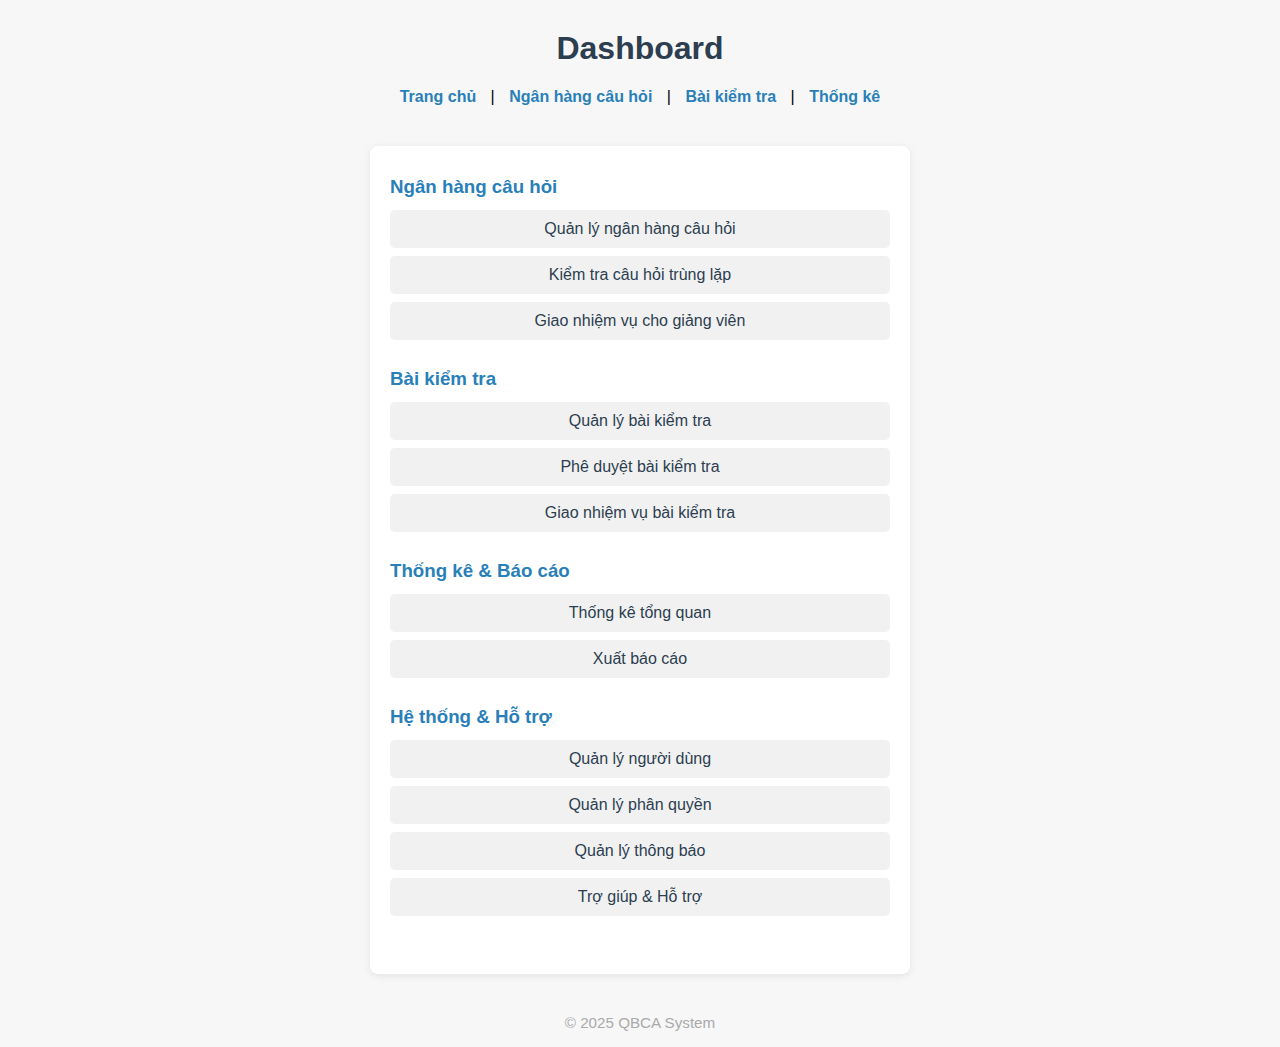
<file: index.html>
<!DOCTYPE html>
<html lang="vi">
  <head>
    <meta charset="UTF-8" />
    <title>Dashboard</title>
    <link rel="stylesheet" href="style.css" />
  </head>
  <body>
    <header>
      <h1>Dashboard</h1>
      <nav>
        <a href="index.html">Trang chủ</a> |
        <a href="questions/index.html">Ngân hàng câu hỏi</a> |
        <a href="exams/index.html">Bài kiểm tra</a> |
        <a href="statistics/index.html">Thống kê</a>
      </nav>
    </header>
    <main>
      <div class="feature-list">
        <div class="feature-group">
          <h3>Ngân hàng câu hỏi</h3>
          <button onclick="location.href='..questions/index.html'">
            Quản lý ngân hàng câu hỏi
          </button>
          <button>Kiểm tra câu hỏi trùng lặp</button>
          <button>Giao nhiệm vụ cho giảng viên</button>
        </div>
        <div class="feature-group">
          <h3>Bài kiểm tra</h3>
          <button onclick="location.href='..exams/index.html'">
            Quản lý bài kiểm tra
          </button>
          <button>Phê duyệt bài kiểm tra</button>
          <button>Giao nhiệm vụ bài kiểm tra</button>
        </div>
        <div class="feature-group">
          <h3>Thống kê & Báo cáo</h3>
          <button onclick="location.href='..statistics/index.html'">
            Thống kê tổng quan
          </button>
          <button>Xuất báo cáo</button>
        </div>
        <div class="feature-group">
          <h3>Hệ thống & Hỗ trợ</h3>
          <button>Quản lý người dùng</button>
          <button>Quản lý phân quyền</button>
          <button>Quản lý thông báo</button>
          <button>Trợ giúp & Hỗ trợ</button>
        </div>
      </div>
    </main>
    <footer>
      <p>&copy; 2025 QBCA System</p>
    </footer>
  </body>
</html>
</file>
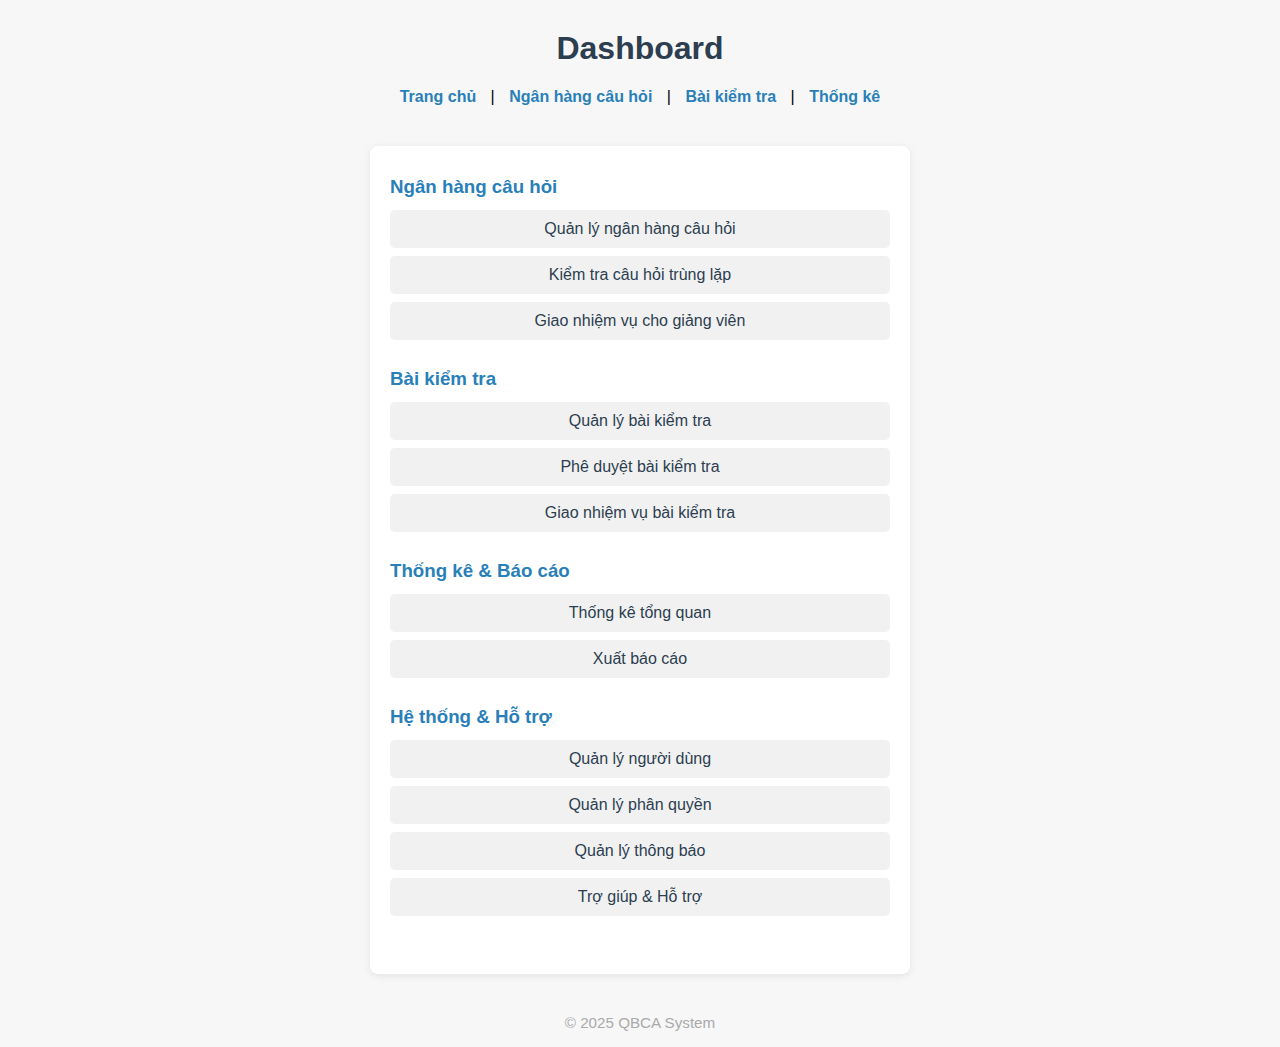
<file: dashboard/index.html>
<!DOCTYPE html>
<html lang="vi">
  <head>
    <meta charset="UTF-8" />
    <title>Dashboard</title>
    <link rel="stylesheet" href="style.css" />
  </head>
  <body>
    <header>
      <h1>Dashboard</h1>
      <nav>
        <a href="/dashboard/index.html">Trang chủ</a> |
        <a href="/questions/index.html">Ngân hàng câu hỏi</a> |
        <a href="/exams/index.html">Bài kiểm tra</a> |
        <a href="/statistics/index.html">Thống kê</a>
      </nav>
    </header>
    <main>
      <div class="feature-list">
        <div class="feature-group">
          <h3>Ngân hàng câu hỏi</h3>
          <button onclick="location.href='../questions/index.html'">
            Quản lý ngân hàng câu hỏi
          </button>
          <button>Kiểm tra câu hỏi trùng lặp</button>
          <button>Giao nhiệm vụ cho giảng viên</button>
        </div>
        <div class="feature-group">
          <h3>Bài kiểm tra</h3>
          <button onclick="location.href='../exams/index.html'">
            Quản lý bài kiểm tra
          </button>
          <button>Phê duyệt bài kiểm tra</button>
          <button>Giao nhiệm vụ bài kiểm tra</button>
        </div>
        <div class="feature-group">
          <h3>Thống kê & Báo cáo</h3>
          <button onclick="location.href='../statistics/index.html'">
            Thống kê tổng quan
          </button>
          <button>Xuất báo cáo</button>
        </div>
        <div class="feature-group">
          <h3>Hệ thống & Hỗ trợ</h3>
          <button>Quản lý người dùng</button>
          <button>Quản lý phân quyền</button>
          <button>Quản lý thông báo</button>
          <button>Trợ giúp & Hỗ trợ</button>
        </div>
      </div>
    </main>
    <footer>
      <p>&copy; 2025 QBCA System</p>
    </footer>
  </body>
</html>
</file>
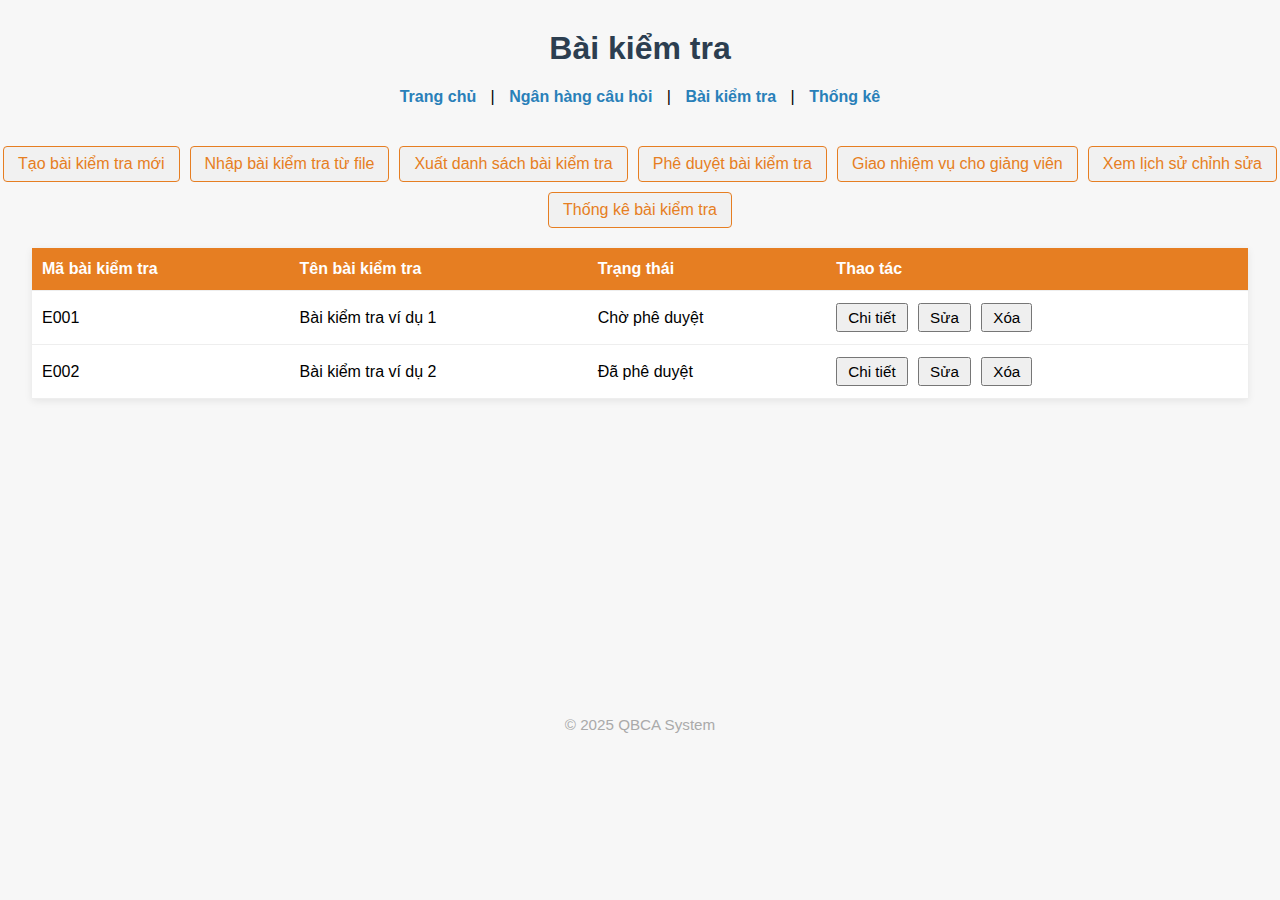
<file: exams/index.html>
<!DOCTYPE html>
<html lang="vi">
  <head>
    <meta charset="UTF-8" />
    <title>Bài kiểm tra</title>
    <link rel="stylesheet" href="style.css" />
  </head>
  <body>
    <header>
      <h1>Bài kiểm tra</h1>
      <nav>
        <a href="../dashboard/index.html">Trang chủ</a> |
        <a href="../questions/index.html">Ngân hàng câu hỏi</a> |
        <a href="../exams/index.html">Bài kiểm tra</a> |
        <a href="../statistics/index.html">Thống kê</a>
      </nav>
    </header>
    <main>
      <div class="exam-actions">
        <button>Tạo bài kiểm tra mới</button>
        <button>Nhập bài kiểm tra từ file</button>
        <button>Xuất danh sách bài kiểm tra</button>
        <button>Phê duyệt bài kiểm tra</button>
        <button>Giao nhiệm vụ cho giảng viên</button>
        <button>Xem lịch sử chỉnh sửa</button>
        <button>Thống kê bài kiểm tra</button>
      </div>
      <table>
        <thead>
          <tr>
            <th>Mã bài kiểm tra</th>
            <th>Tên bài kiểm tra</th>
            <th>Trạng thái</th>
            <th>Thao tác</th>
          </tr>
        </thead>
        <tbody>
          <tr>
            <td>E001</td>
            <td>Bài kiểm tra ví dụ 1</td>
            <td>Chờ phê duyệt</td>
            <td class="table-actions">
              <button>Chi tiết</button>
              <button>Sửa</button>
              <button>Xóa</button>
            </td>
          </tr>
          <tr>
            <td>E002</td>
            <td>Bài kiểm tra ví dụ 2</td>
            <td>Đã phê duyệt</td>
            <td class="table-actions">
              <button>Chi tiết</button>
              <button>Sửa</button>
              <button>Xóa</button>
            </td>
          </tr>
          <!-- Thêm các dòng dữ liệu khác tại đây -->
        </tbody>
      </table>
    </main>
    <footer>
      <p>&copy; 2025 QBCA System</p>
    </footer>
  </body>
</html>
</file>
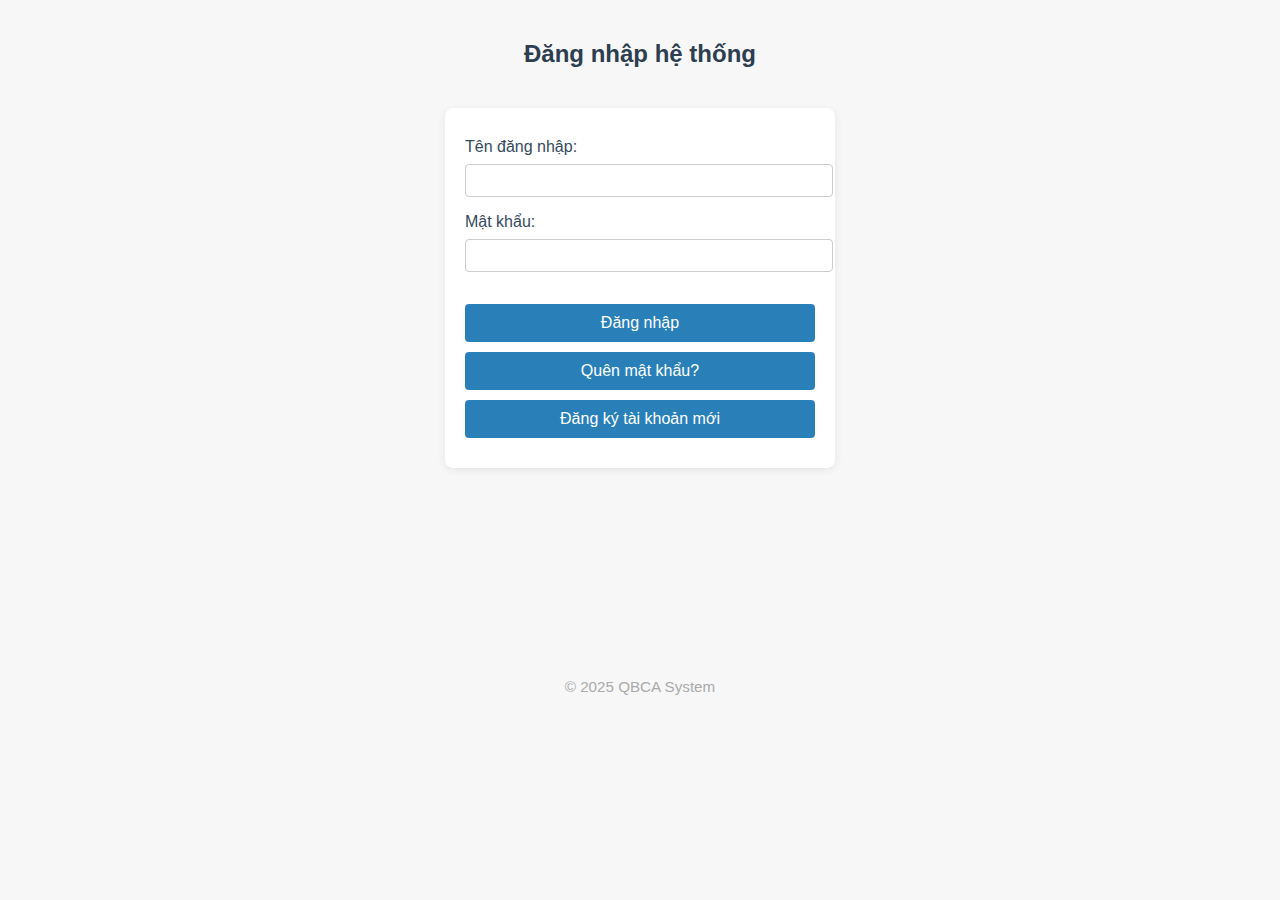
<file: login/index.html>
<!DOCTYPE html>
<html lang="vi">
  <head>
    <meta charset="UTF-8" />
    <title>Đăng nhập</title>
    <link rel="stylesheet" href="style.css" />
  </head>
  <body>
    <header>
      <h2>Đăng nhập hệ thống</h2>
    </header>
    <main>
      <form>
        <label for="username">Tên đăng nhập:</label>
        <input type="text" id="username" name="username" required />
        <label for="password">Mật khẩu:</label>
        <input type="password" id="password" name="password" required />
        <div class="login-actions">
          <button type="submit">Đăng nhập</button>
          <button type="button">Quên mật khẩu?</button>
          <button type="button">Đăng ký tài khoản mới</button>
        </div>
      </form>
    </main>
    <footer>
      <p>&copy; 2025 QBCA System</p>
    </footer>
  </body>
</html>
</file>
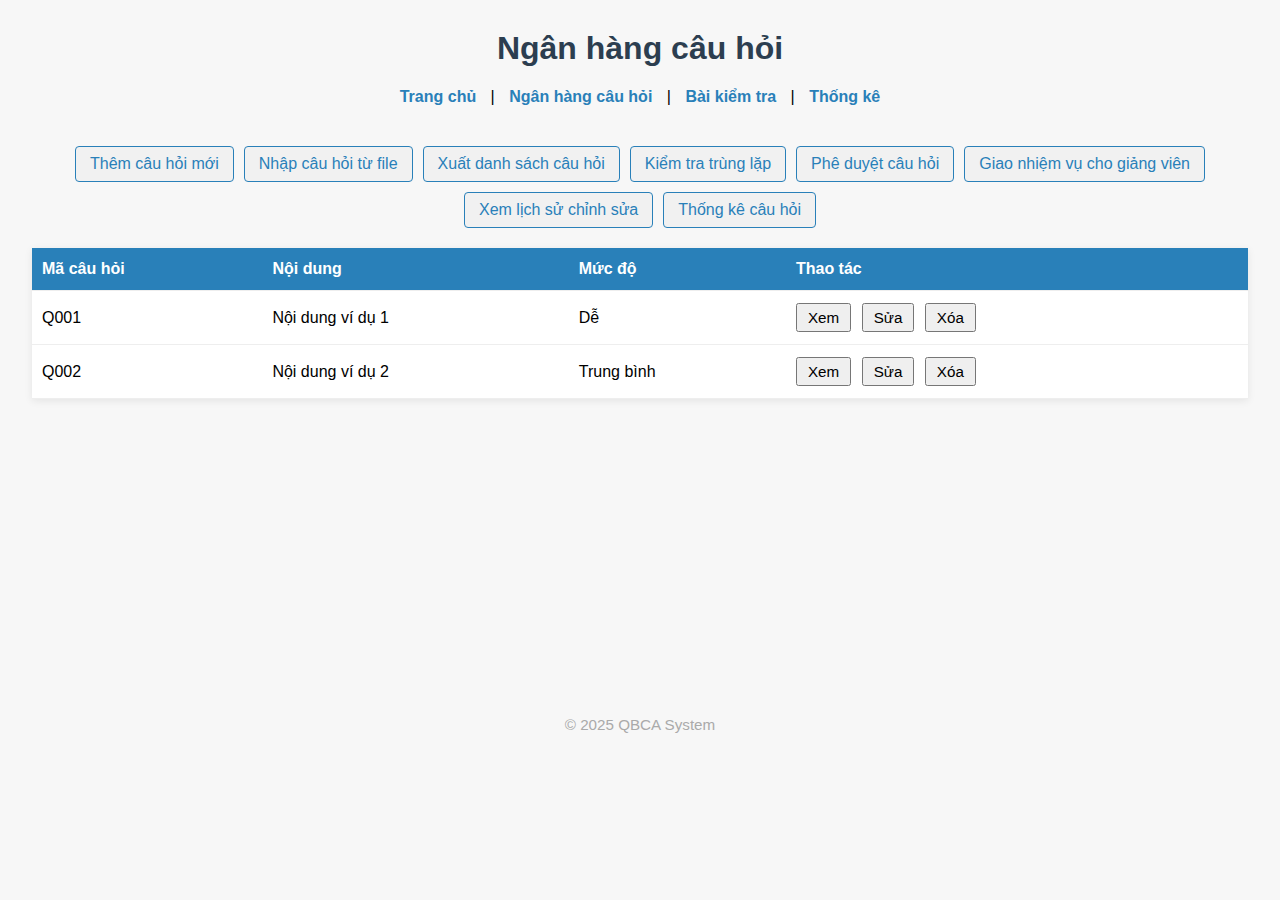
<file: questions/index.html>
<!DOCTYPE html>
<html lang="vi">
  <head>
    <meta charset="UTF-8" />
    <title>Ngân hàng câu hỏi</title>
    <link rel="stylesheet" href="style.css" />
  </head>
  <body>
    <header>
      <h1>Ngân hàng câu hỏi</h1>
      <nav>
        <a href="../dashboard/index.html">Trang chủ</a> |
        <a href="../questions/index.html">Ngân hàng câu hỏi</a> |
        <a href="../exams/index.html">Bài kiểm tra</a> |
        <a href="../statistics/index.html">Thống kê</a>
      </nav>
    </header>
    <main>
      <div class="question-actions">
        <button>Thêm câu hỏi mới</button>
        <button>Nhập câu hỏi từ file</button>
        <button>Xuất danh sách câu hỏi</button>
        <button>Kiểm tra trùng lặp</button>
        <button>Phê duyệt câu hỏi</button>
        <button>Giao nhiệm vụ cho giảng viên</button>
        <button>Xem lịch sử chỉnh sửa</button>
        <button>Thống kê câu hỏi</button>
      </div>
      <table>
        <thead>
          <tr>
            <th>Mã câu hỏi</th>
            <th>Nội dung</th>
            <th>Mức độ</th>
            <th>Thao tác</th>
          </tr>
        </thead>
        <tbody>
          <tr>
            <td>Q001</td>
            <td>Nội dung ví dụ 1</td>
            <td>Dễ</td>
            <td class="table-actions">
              <button>Xem</button>
              <button>Sửa</button>
              <button>Xóa</button>
            </td>
          </tr>
          <tr>
            <td>Q002</td>
            <td>Nội dung ví dụ 2</td>
            <td>Trung bình</td>
            <td class="table-actions">
              <button>Xem</button>
              <button>Sửa</button>
              <button>Xóa</button>
            </td>
          </tr>
          <!-- Thêm các dòng dữ liệu khác tại đây -->
        </tbody>
      </table>
    </main>
    <footer>
      <p>&copy; 2025 QBCA System</p>
    </footer>
  </body>
</html>
</file>
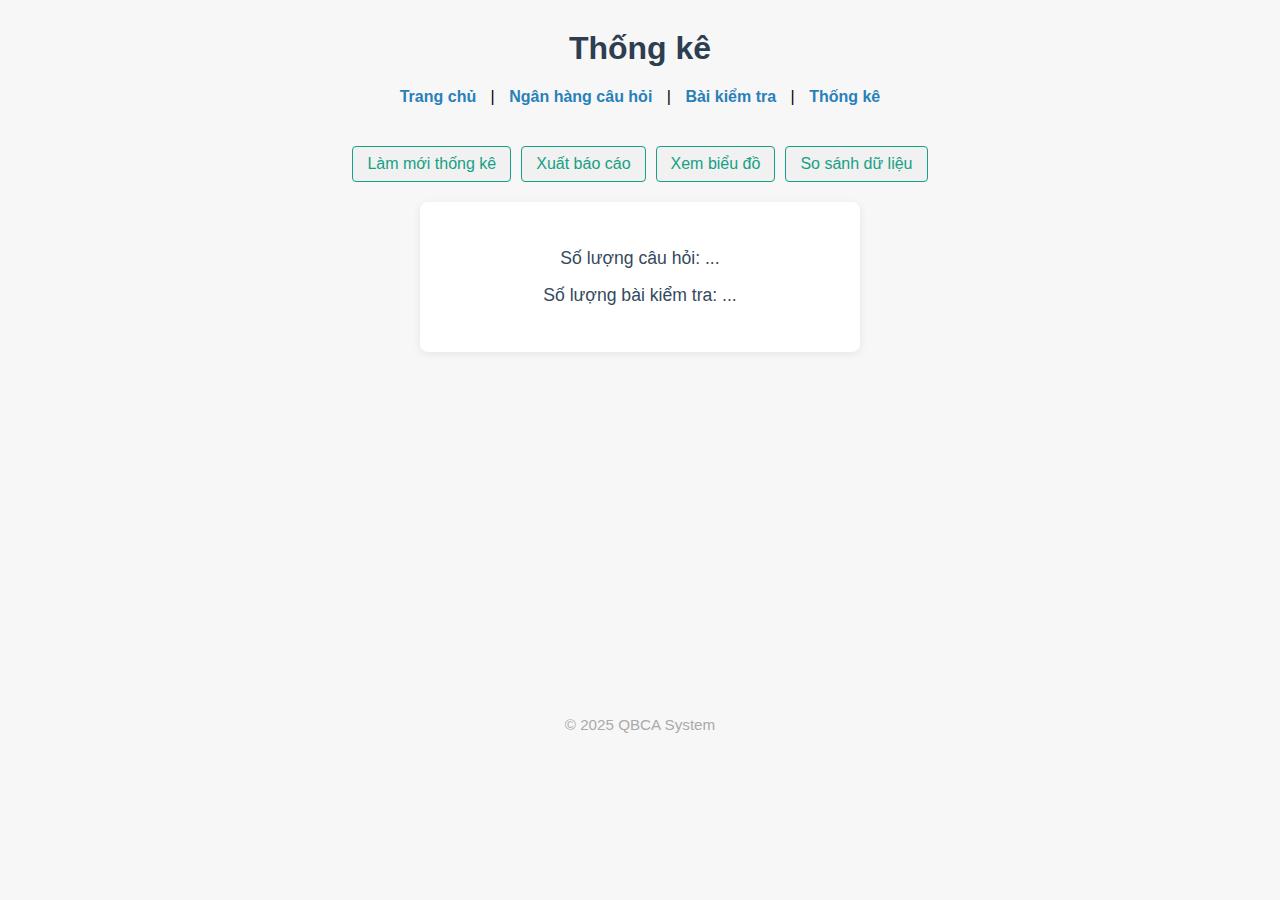
<file: statistics/index.html>
<!DOCTYPE html>
<html lang="vi">
  <head>
    <meta charset="UTF-8" />
    <title>Thống kê</title>
    <link rel="stylesheet" href="style.css" />
  </head>
  <body>
    <header>
      <h1>Thống kê</h1>
      <nav>
        <a href="../dashboard/index.html">Trang chủ</a> |
        <a href="../questions/index.html">Ngân hàng câu hỏi</a> |
        <a href="../exams/index.html">Bài kiểm tra</a> |
        <a href="../statistics/index.html">Thống kê</a>
      </nav>
    </header>
    <main>
      <div class="stat-actions">
        <button>Làm mới thống kê</button>
        <button>Xuất báo cáo</button>
        <button>Xem biểu đồ</button>
        <button>So sánh dữ liệu</button>
      </div>
      <div class="stat-summary">
        <p>Số lượng câu hỏi: ...</p>
        <p>Số lượng bài kiểm tra: ...</p>
        <!-- Thêm biểu đồ/thống kê nếu cần -->
      </div>
    </main>
    <footer>
      <p>&copy; 2025 QBCA System</p>
    </footer>
  </body>
</html>
</file>
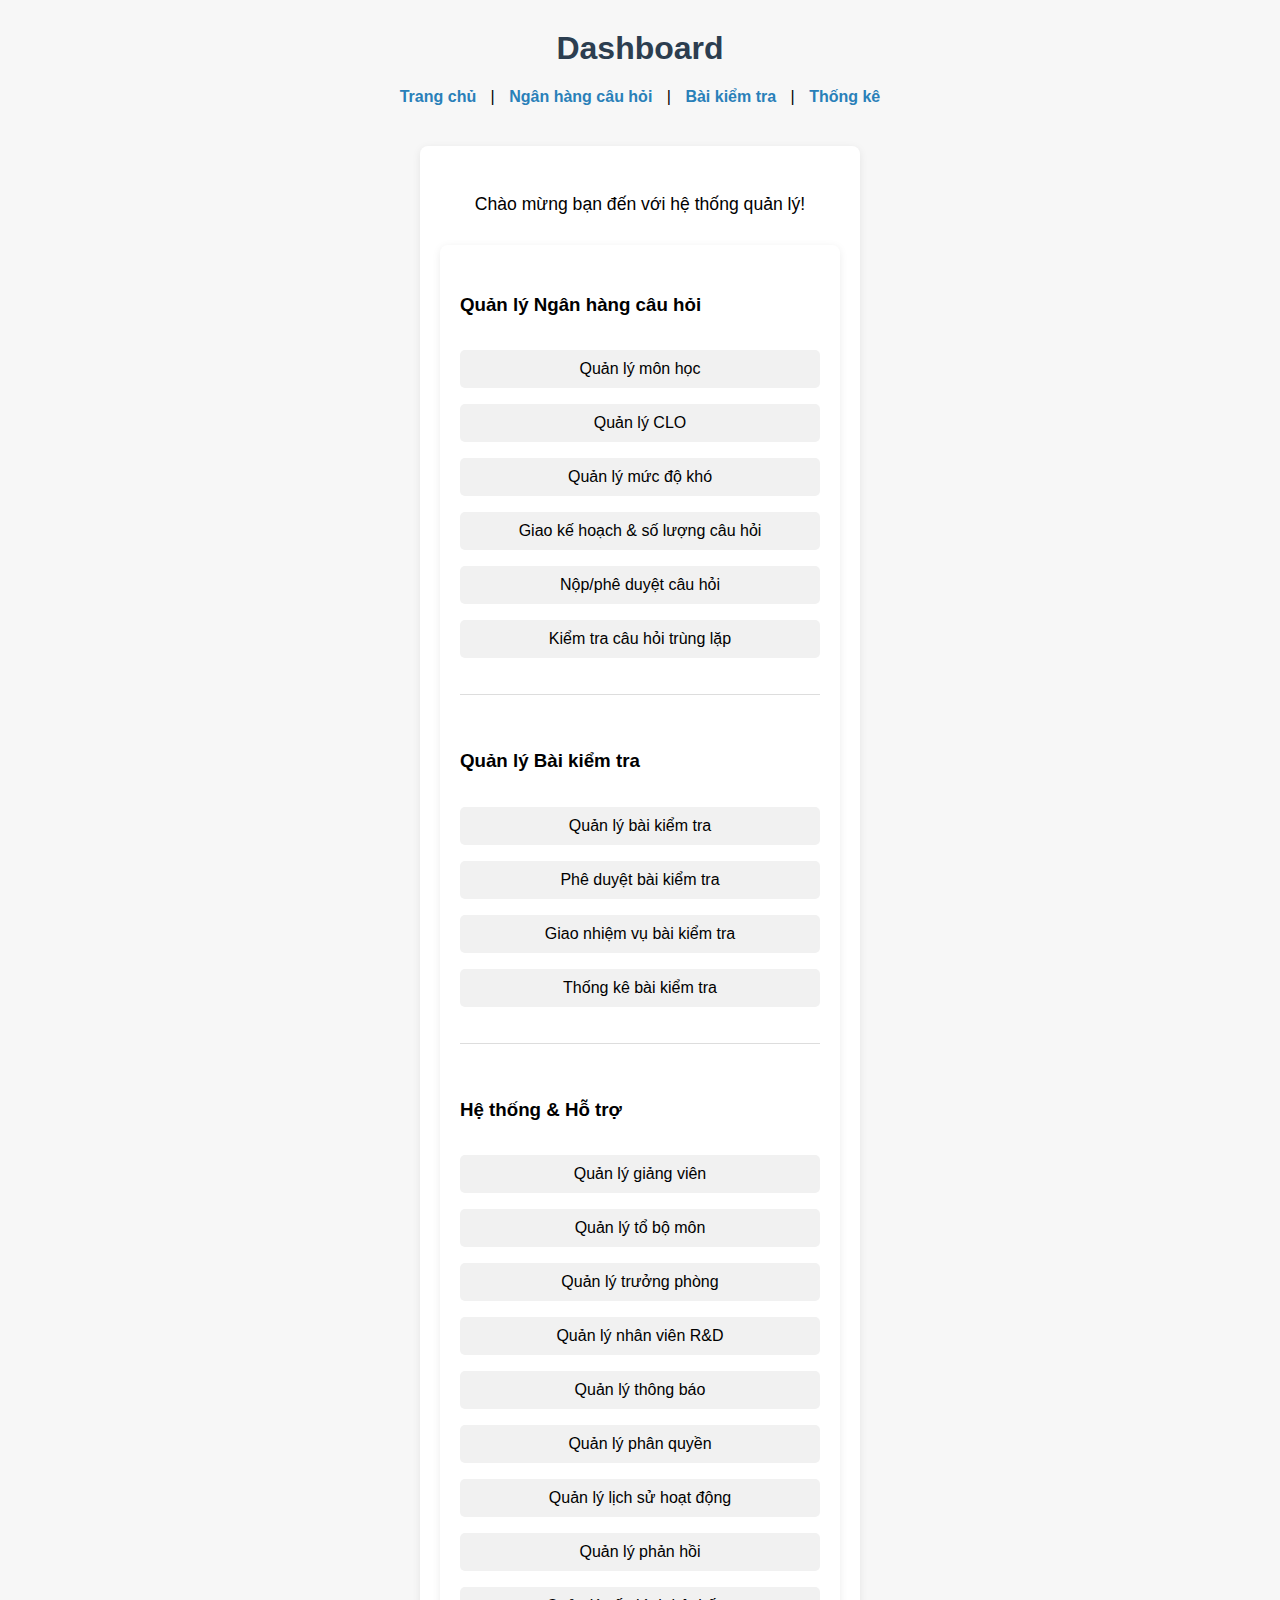
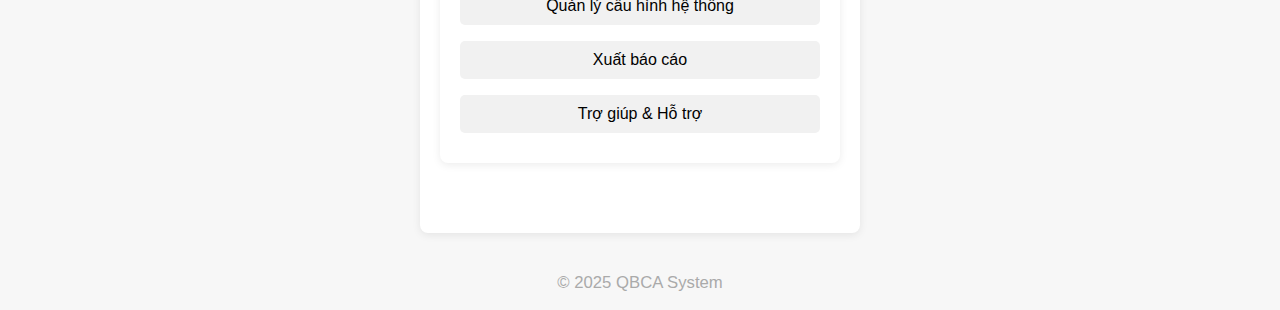
<file: dashboard.html>
<!DOCTYPE html>
<html lang="vi">
  <head>
    <meta charset="UTF-8" />
    <title>Dashboard</title>
    <style>
      body {
        font-family: Arial, sans-serif;
        background: #f7f7f7;
        margin: 0;
        padding: 0;
      }
      h1 {
        color: #2c3e50;
        text-align: center;
        margin-top: 30px;
      }
      nav {
        text-align: center;
        margin: 20px 0;
      }
      nav a {
        color: #2980b9;
        text-decoration: none;
        margin: 0 10px;
        font-weight: bold;
      }
      nav a:hover {
        text-decoration: underline;
      }
      div {
        background: #fff;
        max-width: 400px;
        margin: 40px auto;
        padding: 30px 20px;
        border-radius: 8px;
        box-shadow: 0 2px 8px rgba(0, 0, 0, 0.08);
      }
      p {
        text-align: center;
        font-size: 1.1em;
      }
      header {
        text-align: center;
        margin-bottom: 40px;
      }
      footer {
        text-align: center;
        color: #aaa;
        font-size: 0.95em;
        margin: 30px 0 10px 0;
      }
      button {
        padding: 10px;
        font-size: 1em;
        border: none;
        border-radius: 5px;
        cursor: pointer;
        transition: background 0.3s;
      }
      button:hover {
        background: #2980b9;
        color: white;
      }
      .feature-list {
        display: flex;
        flex-direction: column;
        gap: 16px;
        margin-top: 30px;
      }
      .feature-list button {
        padding: 10px;
        font-size: 1em;
        border: none;
        border-radius: 5px;
        cursor: pointer;
        transition: background 0.3s;
        background: #f1f1f1;
      }
      .feature-list button:hover {
        background: #2980b9;
        color: white;
      }
      hr {
        border: 0;
        height: 1px;
        background: #ddd;
        margin: 20px 0;
      }
    </style>
  </head>
  <body>
    <header>
      <h1>Dashboard</h1>
      <nav>
        <a href="/dashboard.html">Trang chủ</a> |
        <a href="/questions.html">Ngân hàng câu hỏi</a> |
        <a href="/exams.html">Bài kiểm tra</a> |
        <a href="/statistics.html">Thống kê</a>
      </nav>
    </header>
    <main>
      <section>
        <div>
          <p>Chào mừng bạn đến với hệ thống quản lý!</p>
          <div class="feature-list">
            <h3>Quản lý Ngân hàng câu hỏi</h3>
            <button>Quản lý môn học</button>
            <button>Quản lý CLO</button>
            <button>Quản lý mức độ khó</button>
            <button>Giao kế hoạch & số lượng câu hỏi</button>
            <button>Nộp/phê duyệt câu hỏi</button>
            <button>Kiểm tra câu hỏi trùng lặp</button>
            <hr />
            <h3>Quản lý Bài kiểm tra</h3>
            <button>Quản lý bài kiểm tra</button>
            <button>Phê duyệt bài kiểm tra</button>
            <button>Giao nhiệm vụ bài kiểm tra</button>
            <button>Thống kê bài kiểm tra</button>
            <hr />
            <h3>Hệ thống & Hỗ trợ</h3>
            <button>Quản lý giảng viên</button>
            <button>Quản lý tổ bộ môn</button>
            <button>Quản lý trưởng phòng</button>
            <button>Quản lý nhân viên R&D</button>
            <button>Quản lý thông báo</button>
            <button>Quản lý phân quyền</button>
            <button>Quản lý lịch sử hoạt động</button>
            <button>Quản lý phản hồi</button>
            <button>Quản lý cấu hình hệ thống</button>
            <button>Xuất báo cáo</button>
            <button>Trợ giúp & Hỗ trợ</button>
          </div>
        </div>
      </section>
    </main>
    <footer>
      <p>&copy; 2025 QBCA System</p>
    </footer>
  </body>
</html>
</file>
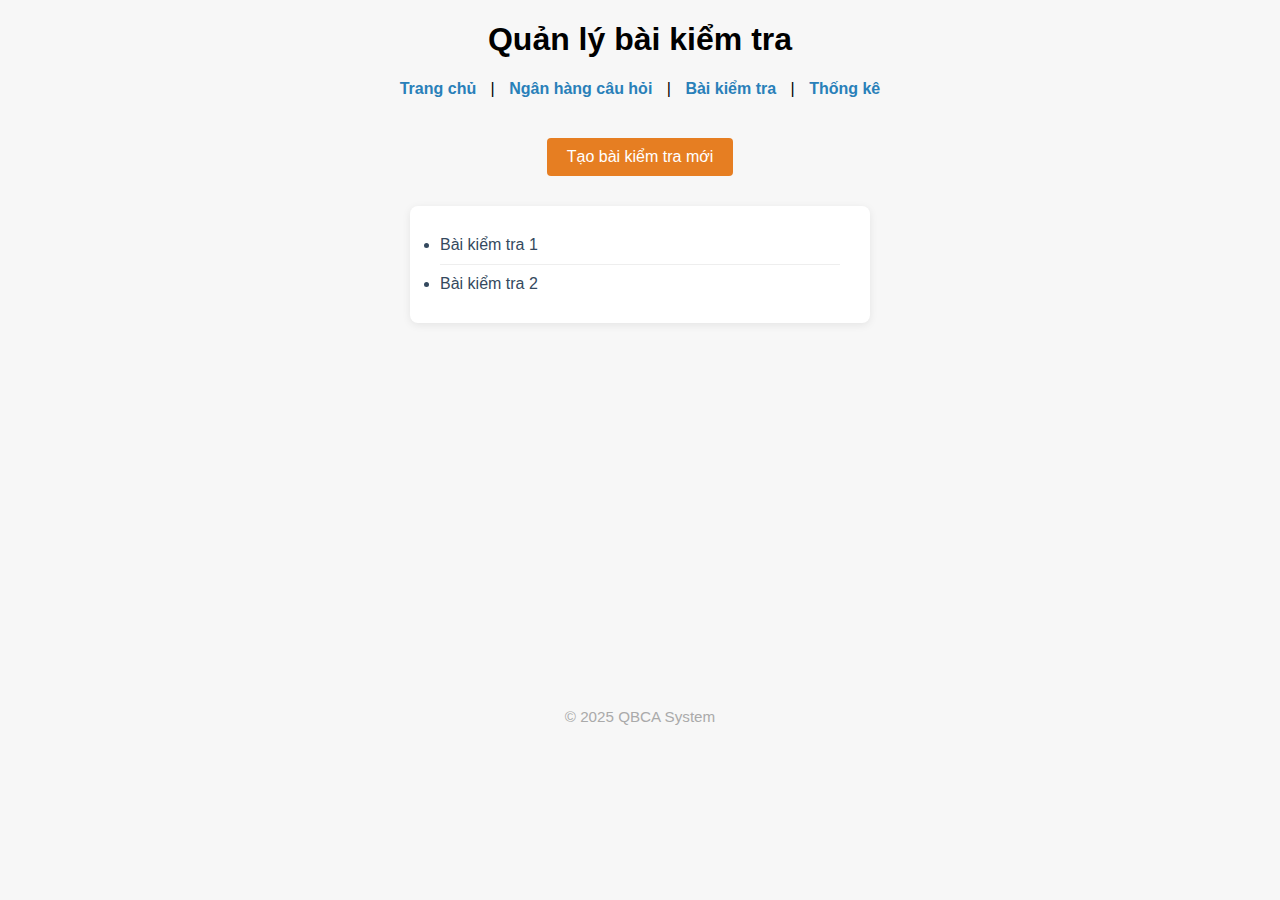
<file: exams.html>
<!DOCTYPE html>
<html lang="vi">
  <head>
    <meta charset="UTF-8" />
    <title>Bài kiểm tra</title>
    <style>
      body {
        font-family: Arial, sans-serif;
        background: #f7f7f7;
        margin: 0;
        padding: 0;
      }
      header {
        text-align: center;
        margin-bottom: 40px;
      }
      nav {
        margin: 20px 0;
      }
      nav a {
        color: #2980b9;
        text-decoration: none;
        margin: 0 10px;
        font-weight: bold;
      }
      nav a:hover {
        text-decoration: underline;
      }
      main {
        min-height: 60vh;
      }
      button {
        display: block;
        margin: 20px auto 30px auto;
        background: #e67e22;
        color: #fff;
        border: none;
        padding: 10px 20px;
        border-radius: 4px;
        font-size: 1em;
        cursor: pointer;
        transition: background 0.3s;
      }
      button:hover {
        background: #b95d0b;
      }
      ul {
        background: #fff;
        max-width: 400px;
        margin: 0 auto 40px auto;
        padding: 20px 30px;
        border-radius: 8px;
        box-shadow: 0 2px 8px rgba(0, 0, 0, 0.08);
      }
      li {
        padding: 10px 0;
        border-bottom: 1px solid #eee;
        color: #34495e;
      }
      li:last-child {
        border-bottom: none;
      }
      footer {
        text-align: center;
        color: #aaa;
        font-size: 0.95em;
        margin: 30px 0 10px 0;
      }
    </style>
  </head>
  <body>
    <header>
      <h1>Quản lý bài kiểm tra</h1>
      <nav>
        <a href="/dashboard.html">Trang chủ</a> |
        <a href="/questions.html">Ngân hàng câu hỏi</a> |
        <a href="/exams.html">Bài kiểm tra</a> |
        <a href="/statistics.html">Thống kê</a>
      </nav>
    </header>
    <main>
      <section>
        <button>Tạo bài kiểm tra mới</button>
        <ul>
          <li>Bài kiểm tra 1</li>
          <li>Bài kiểm tra 2</li>
          <!-- ... -->
        </ul>
      </section>
    </main>
    <footer>
      <p>&copy; 2025 QBCA System</p>
    </footer>
  </body>
</html>
</file>
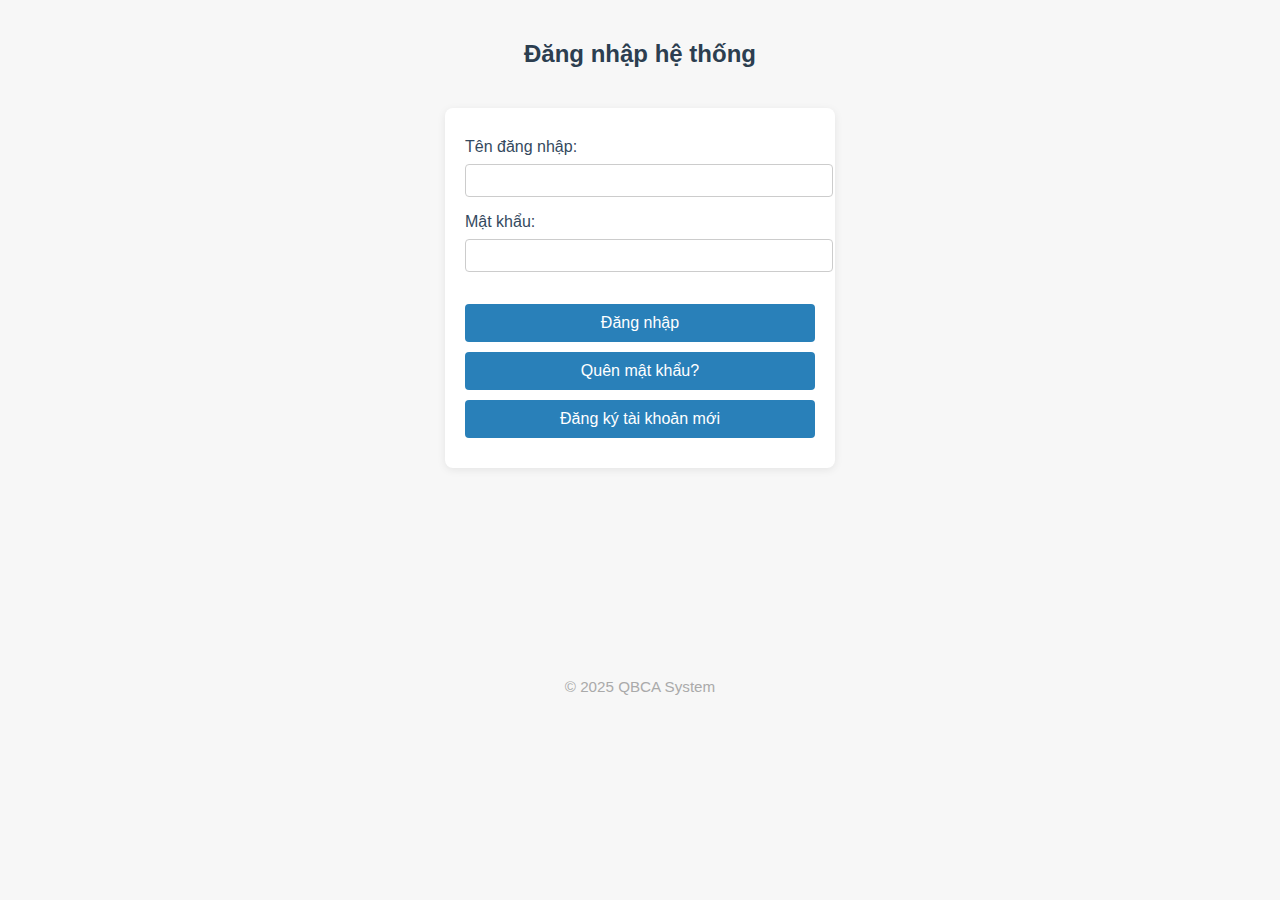
<file: login.html>
<!DOCTYPE html>
<html lang="vi">
  <head>
    <meta charset="UTF-8" />
    <title>Đăng nhập</title>
    <style>
      body {
        font-family: Arial, sans-serif;
        background: #f7f7f7;
        margin: 0;
        padding: 0;
      }
      header {
        text-align: center;
        margin-bottom: 40px;
      }
      h2 {
        color: #2c3e50;
        margin-top: 40px;
      }
      main {
        min-height: 60vh;
      }
      form {
        background: #fff;
        max-width: 350px;
        margin: 40px auto;
        padding: 30px 20px;
        border-radius: 8px;
        box-shadow: 0 2px 8px rgba(0, 0, 0, 0.08);
      }
      label {
        display: block;
        margin-bottom: 8px;
        color: #34495e;
      }
      input[type="text"],
      input[type="password"] {
        width: 100%;
        padding: 8px;
        margin-bottom: 16px;
        border: 1px solid #ccc;
        border-radius: 4px;
      }
      .login-actions {
        display: flex;
        flex-direction: column;
        gap: 10px;
        margin-top: 16px;
      }
      .login-actions button {
        background: #2980b9;
        color: #fff;
        border: none;
        padding: 10px;
        border-radius: 4px;
        font-size: 1em;
        cursor: pointer;
        transition: background 0.3s;
      }
      .login-actions button:hover {
        background: #1c5d8c;
      }
      footer {
        text-align: center;
        color: #aaa;
        font-size: 0.95em;
        margin: 30px 0 10px 0;
      }
    </style>
  </head>
  <body>
    <header>
      <h2>Đăng nhập hệ thống</h2>
    </header>
    <main>
      <section>
        <form>
          <label for="username">Tên đăng nhập:</label>
          <input type="text" id="username" name="username" required />
          <br />
          <label for="password">Mật khẩu:</label>
          <input type="password" id="password" name="password" required />
          <br />
          <div class="login-actions">
            <button type="submit">Đăng nhập</button>
            <button type="button">Quên mật khẩu?</button>
            <button type="button">Đăng ký tài khoản mới</button>
          </div>
        </form>
      </section>
    </main>
    <footer>
      <p>&copy; 2025 QBCA System</p>
    </footer>
  </body>
</html>
</file>
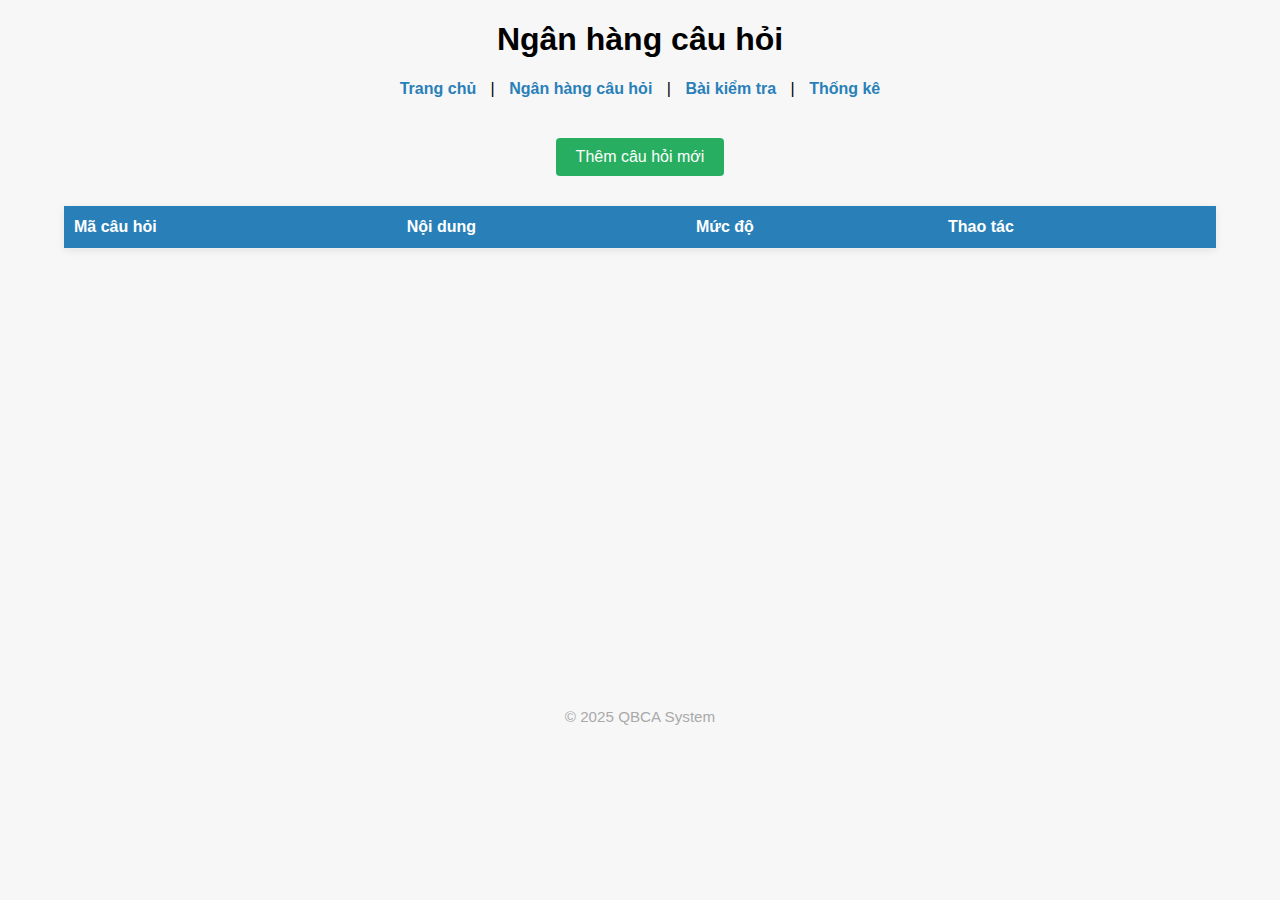
<file: questions.html>
<!DOCTYPE html>
<html lang="vi">
  <head>
    <meta charset="UTF-8" />
    <title>Ngân hàng câu hỏi</title>
    <style>
      body {
        font-family: Arial, sans-serif;
        background: #f7f7f7;
        margin: 0;
        padding: 0;
      }
      header {
        text-align: center;
        margin-bottom: 40px;
      }
      nav {
        margin: 20px 0;
      }
      nav a {
        color: #2980b9;
        text-decoration: none;
        margin: 0 10px;
        font-weight: bold;
      }
      nav a:hover {
        text-decoration: underline;
      }
      main {
        min-height: 60vh;
      }
      button {
        display: block;
        margin: 20px auto 30px auto;
        background: #27ae60;
        color: #fff;
        border: none;
        padding: 10px 20px;
        border-radius: 4px;
        font-size: 1em;
        cursor: pointer;
        transition: background 0.3s;
      }
      button:hover {
        background: #219150;
      }
      table {
        width: 90%;
        margin: 0 auto 40px auto;
        border-collapse: collapse;
        background: #fff;
        box-shadow: 0 2px 8px rgba(0, 0, 0, 0.08);
      }
      th,
      td {
        padding: 12px 10px;
        border-bottom: 1px solid #eee;
        text-align: left;
      }
      th {
        background: #2980b9;
        color: #fff;
      }
      tr:hover {
        background: #f1f7ff;
      }
      footer {
        text-align: center;
        color: #aaa;
        font-size: 0.95em;
        margin: 30px 0 10px 0;
      }
    </style>
  </head>
  <body>
    <header>
      <h1>Ngân hàng câu hỏi</h1>
      <nav>
        <a href="/dashboard.html">Trang chủ</a> |
        <a href="/questions.html">Ngân hàng câu hỏi</a> |
        <a href="/exams.html">Bài kiểm tra</a> |
        <a href="/statistics.html">Thống kê</a>
      </nav>
    </header>
    <main>
      <section>
        <button>Thêm câu hỏi mới</button>
        <table>
          <thead>
            <tr>
              <th>Mã câu hỏi</th>
              <th>Nội dung</th>
              <th>Mức độ</th>
              <th>Thao tác</th>
            </tr>
          </thead>
          <tbody>
            <!-- Dữ liệu câu hỏi sẽ được render ở đây -->
          </tbody>
        </table>
      </section>
    </main>
    <footer>
      <p>&copy; 2025 QBCA System</p>
    </footer>
  </body>
</html>
</file>
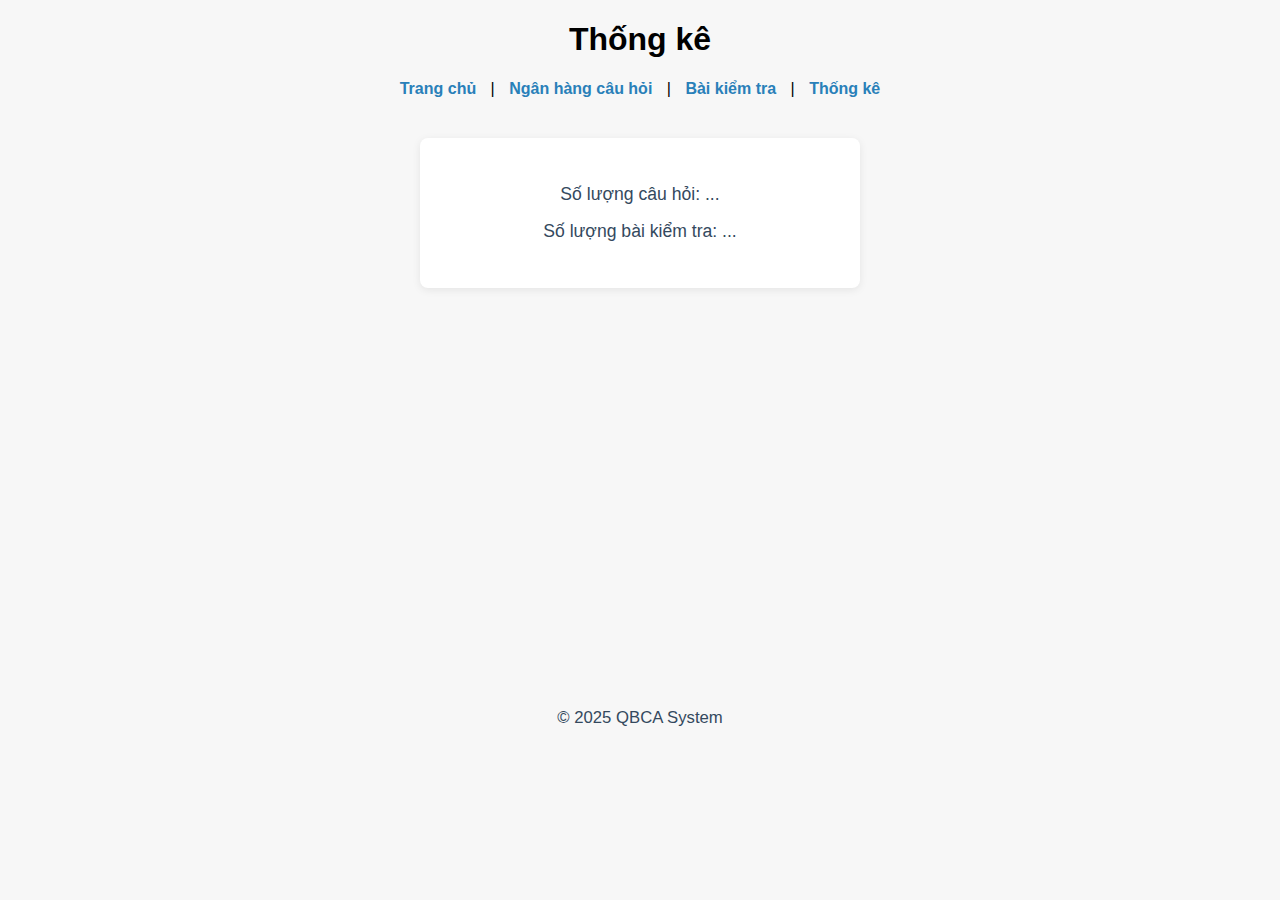
<file: statistics.html>
<!DOCTYPE html>
<html lang="vi">
  <head>
    <meta charset="UTF-8" />
    <title>Thống kê</title>
    <style>
      body {
        font-family: Arial, sans-serif;
        background: #f7f7f7;
        margin: 0;
        padding: 0;
      }
      header {
        text-align: center;
        margin-bottom: 40px;
      }
      nav {
        margin: 20px 0;
      }
      nav a {
        color: #2980b9;
        text-decoration: none;
        margin: 0 10px;
        font-weight: bold;
      }
      nav a:hover {
        text-decoration: underline;
      }
      main {
        min-height: 60vh;
      }
      div {
        background: #fff;
        max-width: 400px;
        margin: 40px auto;
        padding: 30px 20px;
        border-radius: 8px;
        box-shadow: 0 2px 8px rgba(0, 0, 0, 0.08);
      }
      p {
        font-size: 1.1em;
        color: #34495e;
        margin: 16px 0;
        text-align: center;
      }
      footer {
        text-align: center;
        color: #aaa;
        font-size: 0.95em;
        margin: 30px 0 10px 0;
      }
    </style>
  </head>
  <body>
    <header>
      <h1>Thống kê</h1>
      <nav>
        <a href="/dashboard.html">Trang chủ</a> |
        <a href="/questions.html">Ngân hàng câu hỏi</a> |
        <a href="/exams.html">Bài kiểm tra</a> |
        <a href="/statistics.html">Thống kê</a>
      </nav>
    </header>
    <main>
      <section>
        <div>
          <p>Số lượng câu hỏi: ...</p>
          <p>Số lượng bài kiểm tra: ...</p>
          <!-- Thêm biểu đồ/thống kê nếu cần -->
        </div>
      </section>
    </main>
    <footer>
      <p>&copy; 2025 QBCA System</p>
    </footer>
  </body>
</html>
</file>
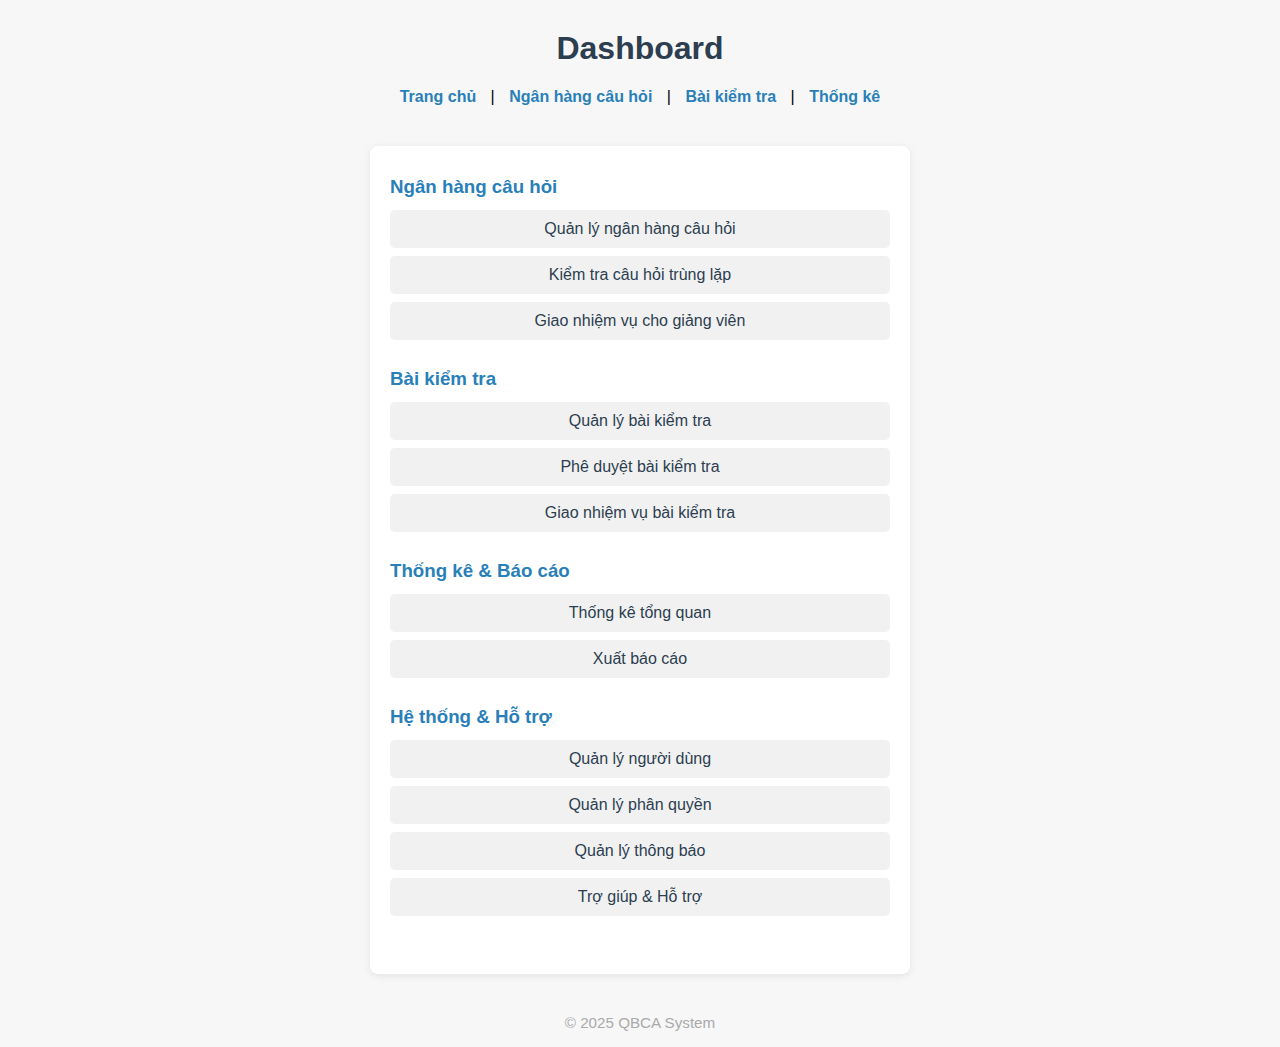
<file: luu tru(khong dung den)/dashboard.html>
<!DOCTYPE html>
<html lang="vi">
  <head>
    <meta charset="UTF-8" />
    <title>Dashboard</title>
    <style>
      body {
        font-family: Arial, sans-serif;
        background: #f7f7f7;
        margin: 0;
        padding: 0;
      }
      header {
        text-align: center;
        margin-bottom: 40px;
      }
      h1 {
        color: #2c3e50;
        margin-top: 30px;
      }
      nav {
        margin: 20px 0;
      }
      nav a {
        color: #2980b9;
        text-decoration: none;
        margin: 0 10px;
        font-weight: bold;
      }
      nav a:hover {
        text-decoration: underline;
      }
      main {
        min-height: 60vh;
      }
      .feature-list {
        background: #fff;
        max-width: 500px;
        margin: 40px auto;
        padding: 30px 20px;
        border-radius: 8px;
        box-shadow: 0 2px 8px rgba(0, 0, 0, 0.08);
      }
      .feature-group {
        margin-bottom: 28px;
      }
      .feature-group h3 {
        color: #2980b9;
        margin-bottom: 12px;
        margin-top: 0;
      }
      .feature-group button {
        display: block;
        width: 100%;
        margin: 8px 0;
        padding: 10px;
        font-size: 1em;
        border: none;
        border-radius: 5px;
        cursor: pointer;
        background: #f1f1f1;
        color: #2c3e50;
        transition: background 0.3s, color 0.3s;
      }
      .feature-group button:hover {
        background: #2980b9;
        color: #fff;
      }
      footer {
        text-align: center;
        color: #aaa;
        font-size: 0.95em;
        margin: 30px 0 10px 0;
      }
    </style>
  </head>
  <body>
    <header>
      <h1>Dashboard</h1>
      <nav>
        <a href="/dashboard.html">Trang chủ</a> |
        <a href="/questions.html">Ngân hàng câu hỏi</a> |
        <a href="/exams.html">Bài kiểm tra</a> |
        <a href="/statistics.html">Thống kê</a>
      </nav>
    </header>
    <main>
      <div class="feature-list">
        <div class="feature-group">
          <h3>Ngân hàng câu hỏi</h3>
          <button onclick="location.href='questions.html'">
            Quản lý ngân hàng câu hỏi
          </button>
          <button>Kiểm tra câu hỏi trùng lặp</button>
          <button>Giao nhiệm vụ cho giảng viên</button>
        </div>
        <div class="feature-group">
          <h3>Bài kiểm tra</h3>
          <button onclick="location.href='exams.html'">
            Quản lý bài kiểm tra
          </button>
          <button>Phê duyệt bài kiểm tra</button>
          <button>Giao nhiệm vụ bài kiểm tra</button>
        </div>
        <div class="feature-group">
          <h3>Thống kê & Báo cáo</h3>
          <button onclick="location.href='statistics.html'">
            Thống kê tổng quan
          </button>
          <button>Xuất báo cáo</button>
        </div>
        <div class="feature-group">
          <h3>Hệ thống & Hỗ trợ</h3>
          <button>Quản lý người dùng</button>
          <button>Quản lý phân quyền</button>
          <button>Quản lý thông báo</button>
          <button>Trợ giúp & Hỗ trợ</button>
        </div>
      </div>
    </main>
    <footer>
      <p>&copy; 2025 QBCA System</p>
    </footer>
  </body>
</html>
</file>
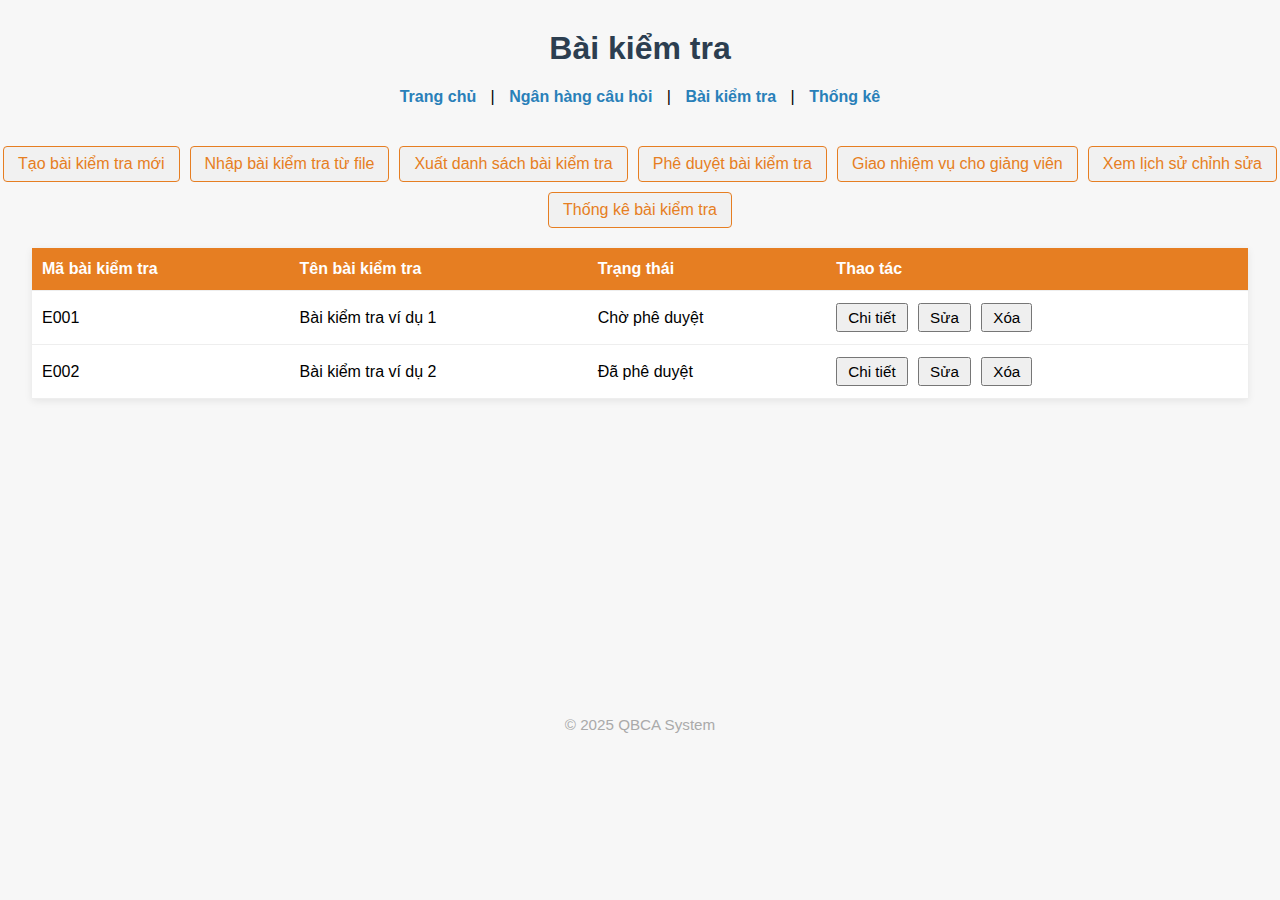
<file: luu tru(khong dung den)/exams.html>
<!DOCTYPE html>
<html lang="vi">
  <head>
    <meta charset="UTF-8" />
    <title>Bài kiểm tra</title>
    <style>
      body {
        font-family: Arial, sans-serif;
        background: #f7f7f7;
        margin: 0;
        padding: 0;
      }
      header {
        text-align: center;
        margin-bottom: 40px;
      }
      h1 {
        color: #2c3e50;
        margin-top: 30px;
      }
      nav {
        margin: 20px 0;
      }
      nav a {
        color: #2980b9;
        text-decoration: none;
        margin: 0 10px;
        font-weight: bold;
      }
      nav a:hover {
        text-decoration: underline;
      }
      main {
        min-height: 60vh;
      }
      .exam-actions {
        display: flex;
        flex-wrap: wrap;
        gap: 10px;
        margin-bottom: 20px;
        justify-content: center;
      }
      .exam-actions button {
        background: #f1f1f1;
        color: #e67e22;
        border: 1px solid #e67e22;
        padding: 8px 14px;
        border-radius: 4px;
        font-size: 1em;
        cursor: pointer;
        transition: background 0.3s, color 0.3s;
      }
      .exam-actions button:hover {
        background: #e67e22;
        color: #fff;
      }
      table {
        width: 95%;
        margin: 0 auto 40px auto;
        border-collapse: collapse;
        background: #fff;
        box-shadow: 0 2px 8px rgba(0, 0, 0, 0.08);
      }
      th,
      td {
        padding: 12px 10px;
        border-bottom: 1px solid #eee;
        text-align: left;
      }
      th {
        background: #e67e22;
        color: #fff;
      }
      tr:hover {
        background: #fdf6e3;
      }
      .table-actions button {
        margin-right: 6px;
        padding: 4px 10px;
        font-size: 0.95em;
      }
      footer {
        text-align: center;
        color: #aaa;
        font-size: 0.95em;
        margin: 30px 0 10px 0;
      }
    </style>
  </head>
  <body>
    <header>
      <h1>Bài kiểm tra</h1>
      <nav>
        <a href="/dashboard.html">Trang chủ</a> |
        <a href="/questions.html">Ngân hàng câu hỏi</a> |
        <a href="/exams.html">Bài kiểm tra</a> |
        <a href="/statistics.html">Thống kê</a>
      </nav>
    </header>
    <main>
      <div class="exam-actions">
        <button>Tạo bài kiểm tra mới</button>
        <button>Nhập bài kiểm tra từ file</button>
        <button>Xuất danh sách bài kiểm tra</button>
        <button>Phê duyệt bài kiểm tra</button>
        <button>Giao nhiệm vụ cho giảng viên</button>
        <button>Xem lịch sử chỉnh sửa</button>
        <button>Thống kê bài kiểm tra</button>
      </div>
      <table>
        <thead>
          <tr>
            <th>Mã bài kiểm tra</th>
            <th>Tên bài kiểm tra</th>
            <th>Trạng thái</th>
            <th>Thao tác</th>
          </tr>
        </thead>
        <tbody>
          <tr>
            <td>E001</td>
            <td>Bài kiểm tra ví dụ 1</td>
            <td>Chờ phê duyệt</td>
            <td class="table-actions">
              <button>Chi tiết</button>
              <button>Sửa</button>
              <button>Xóa</button>
            </td>
          </tr>
          <tr>
            <td>E002</td>
            <td>Bài kiểm tra ví dụ 2</td>
            <td>Đã phê duyệt</td>
            <td class="table-actions">
              <button>Chi tiết</button>
              <button>Sửa</button>
              <button>Xóa</button>
            </td>
          </tr>
          <!-- Thêm các dòng dữ liệu khác tại đây -->
        </tbody>
      </table>
    </main>
    <footer>
      <p>&copy; 2025 QBCA System</p>
    </footer>
  </body>
</html>
</file>
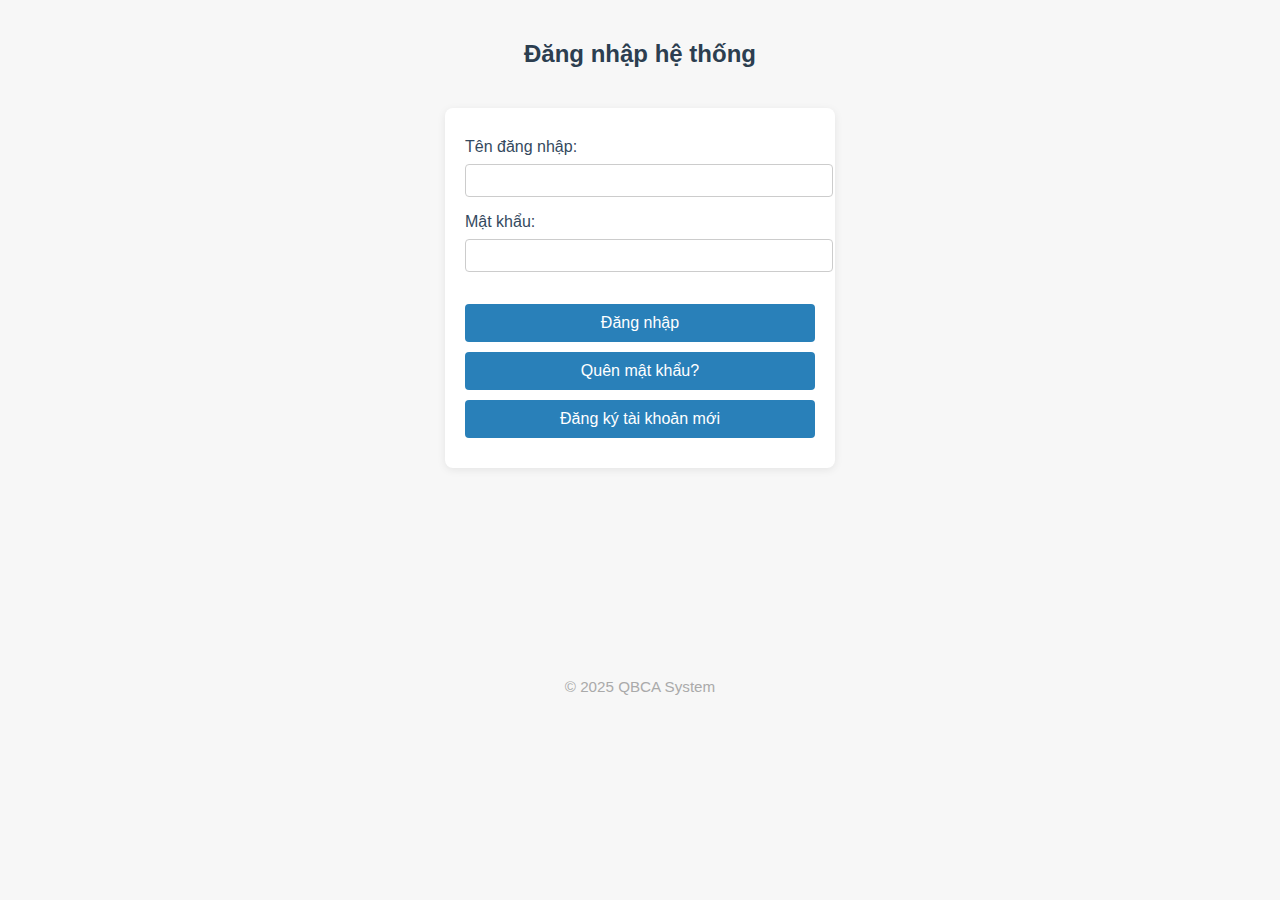
<file: luu tru(khong dung den)/login.html>
<!DOCTYPE html>
<html lang="vi">
  <head>
    <meta charset="UTF-8" />
    <title>Đăng nhập</title>
    <style>
      body {
        font-family: Arial, sans-serif;
        background: #f7f7f7;
        margin: 0;
        padding: 0;
      }
      header {
        text-align: center;
        margin-bottom: 40px;
      }
      h2 {
        color: #2c3e50;
        margin-top: 40px;
      }
      main {
        min-height: 60vh;
      }
      form {
        background: #fff;
        max-width: 350px;
        margin: 40px auto;
        padding: 30px 20px;
        border-radius: 8px;
        box-shadow: 0 2px 8px rgba(0, 0, 0, 0.08);
      }
      label {
        display: block;
        margin-bottom: 8px;
        color: #34495e;
      }
      input[type="text"],
      input[type="password"] {
        width: 100%;
        padding: 8px;
        margin-bottom: 16px;
        border: 1px solid #ccc;
        border-radius: 4px;
      }
      .login-actions {
        display: flex;
        flex-direction: column;
        gap: 10px;
        margin-top: 16px;
      }
      .login-actions button {
        background: #2980b9;
        color: #fff;
        border: none;
        padding: 10px;
        border-radius: 4px;
        font-size: 1em;
        cursor: pointer;
        transition: background 0.3s;
      }
      .login-actions button:hover {
        background: #1c5d8c;
      }
      footer {
        text-align: center;
        color: #aaa;
        font-size: 0.95em;
        margin: 30px 0 10px 0;
      }
    </style>
  </head>
  <body>
    <header>
      <h2>Đăng nhập hệ thống</h2>
    </header>
    <main>
      <form>
        <label for="username">Tên đăng nhập:</label>
        <input type="text" id="username" name="username" required />
        <label for="password">Mật khẩu:</label>
        <input type="password" id="password" name="password" required />
        <div class="login-actions">
          <button type="submit">Đăng nhập</button>
          <button type="button">Quên mật khẩu?</button>
          <button type="button">Đăng ký tài khoản mới</button>
        </div>
      </form>
    </main>
    <footer>
      <p>&copy; 2025 QBCA System</p>
    </footer>
  </body>
</html>
</file>
<file: style.css>
body {
  font-family: Arial, sans-serif;
  background: #f7f7f7;
  margin: 0;
  padding: 0;
}
header {
  text-align: center;
  margin-bottom: 40px;
}
h1 {
  color: #2c3e50;
  margin-top: 30px;
}
nav {
  margin: 20px 0;
}
nav a {
  color: #2980b9;
  text-decoration: none;
  margin: 0 10px;
  font-weight: bold;
}
nav a:hover {
  text-decoration: underline;
}
main {
  min-height: 60vh;
}
.feature-list {
  background: #fff;
  max-width: 500px;
  margin: 40px auto;
  padding: 30px 20px;
  border-radius: 8px;
  box-shadow: 0 2px 8px rgba(0, 0, 0, 0.08);
}
.feature-group {
  margin-bottom: 28px;
}
.feature-group h3 {
  color: #2980b9;
  margin-bottom: 12px;
  margin-top: 0;
}
.feature-group button {
  display: block;
  width: 100%;
  margin: 8px 0;
  padding: 10px;
  font-size: 1em;
  border: none;
  border-radius: 5px;
  cursor: pointer;
  background: #f1f1f1;
  color: #2c3e50;
  transition: background 0.3s, color 0.3s;
}
.feature-group button:hover {
  background: #2980b9;
  color: #fff;
}
footer {
  text-align: center;
  color: #aaa;
  font-size: 0.95em;
  margin: 30px 0 10px 0;
}
</file>
<file: dashboard/style.css>
body {
  font-family: Arial, sans-serif;
  background: #f7f7f7;
  margin: 0;
  padding: 0;
}
header {
  text-align: center;
  margin-bottom: 40px;
}
h1 {
  color: #2c3e50;
  margin-top: 30px;
}
nav {
  margin: 20px 0;
}
nav a {
  color: #2980b9;
  text-decoration: none;
  margin: 0 10px;
  font-weight: bold;
}
nav a:hover {
  text-decoration: underline;
}
main {
  min-height: 60vh;
}
.feature-list {
  background: #fff;
  max-width: 500px;
  margin: 40px auto;
  padding: 30px 20px;
  border-radius: 8px;
  box-shadow: 0 2px 8px rgba(0, 0, 0, 0.08);
}
.feature-group {
  margin-bottom: 28px;
}
.feature-group h3 {
  color: #2980b9;
  margin-bottom: 12px;
  margin-top: 0;
}
.feature-group button {
  display: block;
  width: 100%;
  margin: 8px 0;
  padding: 10px;
  font-size: 1em;
  border: none;
  border-radius: 5px;
  cursor: pointer;
  background: #f1f1f1;
  color: #2c3e50;
  transition: background 0.3s, color 0.3s;
}
.feature-group button:hover {
  background: #2980b9;
  color: #fff;
}
footer {
  text-align: center;
  color: #aaa;
  font-size: 0.95em;
  margin: 30px 0 10px 0;
}
</file>
<file: exams/style.css>
body {
  font-family: Arial, sans-serif;
  background: #f7f7f7;
  margin: 0;
  padding: 0;
}
header {
  text-align: center;
  margin-bottom: 40px;
}
h1 {
  color: #2c3e50;
  margin-top: 30px;
}
nav {
  margin: 20px 0;
}
nav a {
  color: #2980b9;
  text-decoration: none;
  margin: 0 10px;
  font-weight: bold;
}
nav a:hover {
  text-decoration: underline;
}
main {
  min-height: 60vh;
}
.exam-actions {
  display: flex;
  flex-wrap: wrap;
  gap: 10px;
  margin-bottom: 20px;
  justify-content: center;
}
.exam-actions button {
  background: #f1f1f1;
  color: #e67e22;
  border: 1px solid #e67e22;
  padding: 8px 14px;
  border-radius: 4px;
  font-size: 1em;
  cursor: pointer;
  transition: background 0.3s, color 0.3s;
}
.exam-actions button:hover {
  background: #e67e22;
  color: #fff;
}
table {
  width: 95%;
  margin: 0 auto 40px auto;
  border-collapse: collapse;
  background: #fff;
  box-shadow: 0 2px 8px rgba(0, 0, 0, 0.08);
}
th,
td {
  padding: 12px 10px;
  border-bottom: 1px solid #eee;
  text-align: left;
}
th {
  background: #e67e22;
  color: #fff;
}
tr:hover {
  background: #fdf6e3;
}
.table-actions button {
  margin-right: 6px;
  padding: 4px 10px;
  font-size: 0.95em;
}
footer {
  text-align: center;
  color: #aaa;
  font-size: 0.95em;
  margin: 30px 0 10px 0;
}
</file>
<file: login/style.css>
body {
  font-family: Arial, sans-serif;
  background: #f7f7f7;
  margin: 0;
  padding: 0;
}
header {
  text-align: center;
  margin-bottom: 40px;
}
h2 {
  color: #2c3e50;
  margin-top: 40px;
}
main {
  min-height: 60vh;
}
form {
  background: #fff;
  max-width: 350px;
  margin: 40px auto;
  padding: 30px 20px;
  border-radius: 8px;
  box-shadow: 0 2px 8px rgba(0, 0, 0, 0.08);
}
label {
  display: block;
  margin-bottom: 8px;
  color: #34495e;
}
input[type="text"],
input[type="password"] {
  width: 100%;
  padding: 8px;
  margin-bottom: 16px;
  border: 1px solid #ccc;
  border-radius: 4px;
}
.login-actions {
  display: flex;
  flex-direction: column;
  gap: 10px;
  margin-top: 16px;
}
.login-actions button {
  background: #2980b9;
  color: #fff;
  border: none;
  padding: 10px;
  border-radius: 4px;
  font-size: 1em;
  cursor: pointer;
  transition: background 0.3s;
}
.login-actions button:hover {
  background: #1c5d8c;
}
footer {
  text-align: center;
  color: #aaa;
  font-size: 0.95em;
  margin: 30px 0 10px 0;
}
</file>
<file: questions/style.css>
body {
  font-family: Arial, sans-serif;
  background: #f7f7f7;
  margin: 0;
  padding: 0;
}
header {
  text-align: center;
  margin-bottom: 40px;
}
h1 {
  color: #2c3e50;
  margin-top: 30px;
}
nav {
  margin: 20px 0;
}
nav a {
  color: #2980b9;
  text-decoration: none;
  margin: 0 10px;
  font-weight: bold;
}
nav a:hover {
  text-decoration: underline;
}
main {
  min-height: 60vh;
}
.question-actions {
  display: flex;
  flex-wrap: wrap;
  gap: 10px;
  margin-bottom: 20px;
  justify-content: center;
}
.question-actions button {
  background: #f1f1f1;
  color: #2980b9;
  border: 1px solid #2980b9;
  padding: 8px 14px;
  border-radius: 4px;
  font-size: 1em;
  cursor: pointer;
  transition: background 0.3s, color 0.3s;
}
.question-actions button:hover {
  background: #2980b9;
  color: #fff;
}
table {
  width: 95%;
  margin: 0 auto 40px auto;
  border-collapse: collapse;
  background: #fff;
  box-shadow: 0 2px 8px rgba(0, 0, 0, 0.08);
}
th,
td {
  padding: 12px 10px;
  border-bottom: 1px solid #eee;
  text-align: left;
}
th {
  background: #2980b9;
  color: #fff;
}
tr:hover {
  background: #f1f7ff;
}
.table-actions button {
  margin-right: 6px;
  padding: 4px 10px;
  font-size: 0.95em;
}
footer {
  text-align: center;
  color: #aaa;
  font-size: 0.95em;
  margin: 30px 0 10px 0;
}
</file>
<file: statistics/style.css>
body {
  font-family: Arial, sans-serif;
  background: #f7f7f7;
  margin: 0;
  padding: 0;
}
header {
  text-align: center;
  margin-bottom: 40px;
}
h1 {
  color: #2c3e50;
  margin-top: 30px;
}
nav {
  margin: 20px 0;
}
nav a {
  color: #2980b9;
  text-decoration: none;
  margin: 0 10px;
  font-weight: bold;
}
nav a:hover {
  text-decoration: underline;
}
main {
  min-height: 60vh;
}
.stat-actions {
  display: flex;
  flex-wrap: wrap;
  gap: 10px;
  margin-bottom: 20px;
  justify-content: center;
}
.stat-actions button {
  background: #f1f1f1;
  color: #16a085;
  border: 1px solid #16a085;
  padding: 8px 14px;
  border-radius: 4px;
  font-size: 1em;
  cursor: pointer;
  transition: background 0.3s, color 0.3s;
}
.stat-actions button:hover {
  background: #16a085;
  color: #fff;
}
.stat-summary {
  background: #fff;
  max-width: 400px;
  margin: 0 auto;
  padding: 30px 20px;
  border-radius: 8px;
  box-shadow: 0 2px 8px rgba(0, 0, 0, 0.08);
}
.stat-summary p {
  font-size: 1.1em;
  color: #34495e;
  margin: 16px 0;
  text-align: center;
}
footer {
  text-align: center;
  color: #aaa;
  font-size: 0.95em;
  margin: 30px 0 10px 0;
}
</file>
